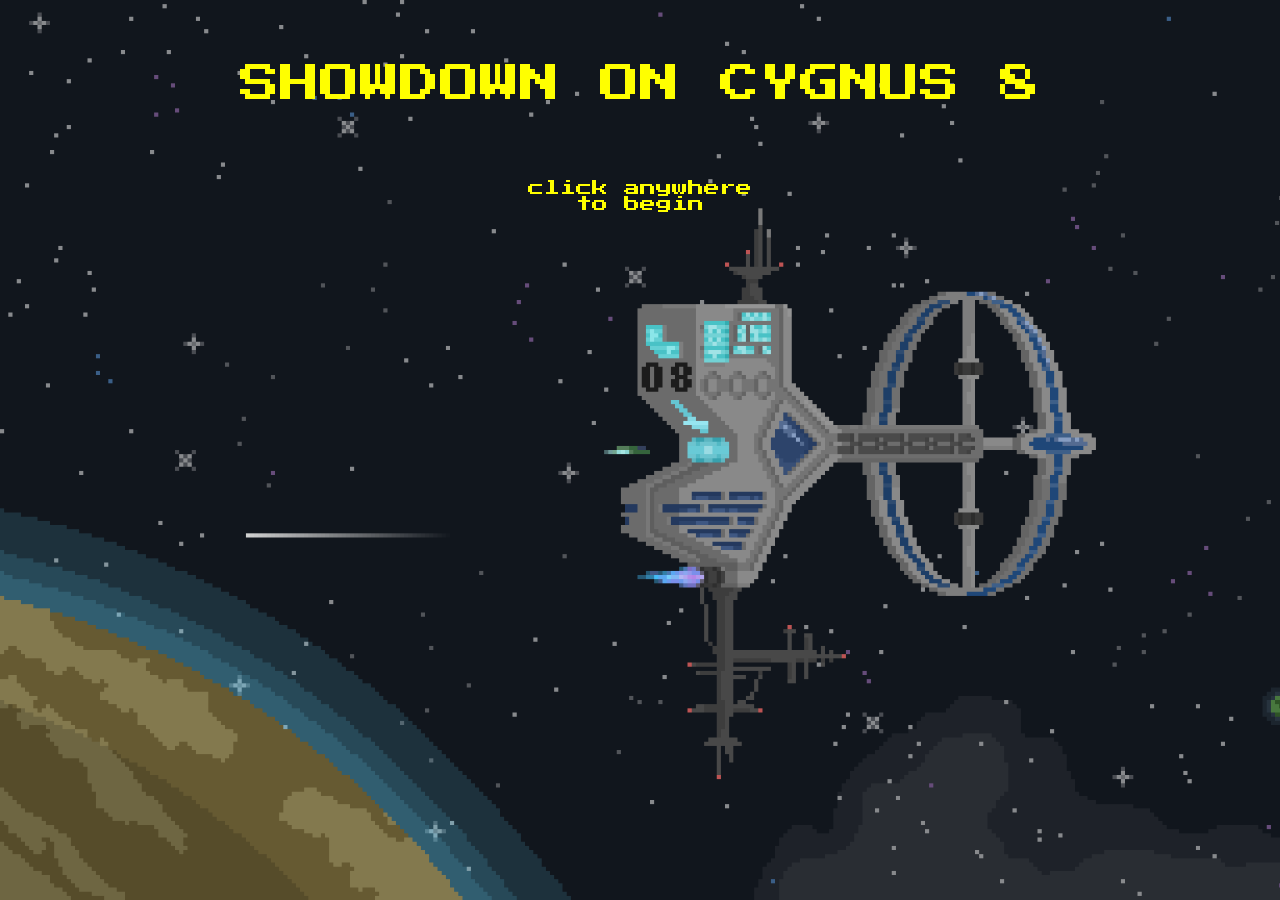
<file: index.html>
<!DOCTYPE html>

<html lang="en">

<head>
    <meta charset="UTF-8">
    <meta name="viewport" content="width=device-width, initial-scale=1.0">
    <link rel="stylesheet" href="P1.css">
    <link rel="preconnect" href="https://fonts.gstatic.com">
    <link href="https://fonts.googleapis.com/css2?family=Press+Start+2P&display=swap" rel="stylesheet">
    <title>Showdown on Cygnus 8</title>
</head>

<body id="body">
    <div id="topBar">
        <div id="topText">SHOWDOWN ON CYGNUS 8</div>
    </div>
    <div id="picBox"></div>
    <div id="enemyBox_1"></div>
    <div id="enemyBox_2">
        click anywhere to begin</div>
    <div id="enemyBox_3"></div>
    <div id="leftBar"></div>
    <div id="rightBar"></div>
    <div id="bottomBar"></div>
    <div id="holsterBox">
        <div id="holster_text"></div>
    </div>
    <script src="P1.js"></script>
</body>

</html>
</file>
<file: P1.css>
body {
    font-family: 'Press Start 2P', monospace;
    background: url('JPG/space_station_background.png');
    background-size: cover;
    margin: 0;
    display: grid;
    min-height: 100vh;
    grid-template-rows: 1fr 1fr 1fr 1fr 1fr;
    grid-template-columns: 1fr 1fr 1fr 1fr 1fr;
    grid-template-areas:    "TB TB TB TB TB"
                            "PB E1 E2 E3 RB"
                            "LB E1 E2 E3 RB"
                            "LB E1 E2 E3 RB"
                            "BB BB BB BB HB"
}

div {
    color: yellow;
}

#topText {
    font-size: 40px;
    padding-top: 5%;
    text-align: center;
}

#topBar {
    grid-area: TB;
}

#picBox {
    grid-area: PB;
    text-align: right;
    background-size: contain;
    background-repeat: no-repeat;
    background-position: center;
}

#enemyBox_1 {
    grid-area: E1;
    background-size: contain;
    background-repeat: no-repeat;
    background-position: center bottom;
    position: relative;
}

#enemyBox_2 {
    text-align: center;
    grid-area: E2;
    background-size: contain;
    background-repeat: no-repeat;
    background-position: center bottom;
    position: relative;
}

#enemyBox_3 {
    grid-area: E3;
    background-size: contain;
    background-repeat: no-repeat;
    background-position: center bottom;
    position: relative;
}

#leftBar {
    grid-area: LB;
}

#rightBar {
    grid-area: RB;
}

#bottomBar {
    grid-area: BB;
}

#holsterBox {
    grid-area: HB;
    text-align: center;
}

#holster_text {
    text-align: center;
    padding-top: 20%;
}
</file>
